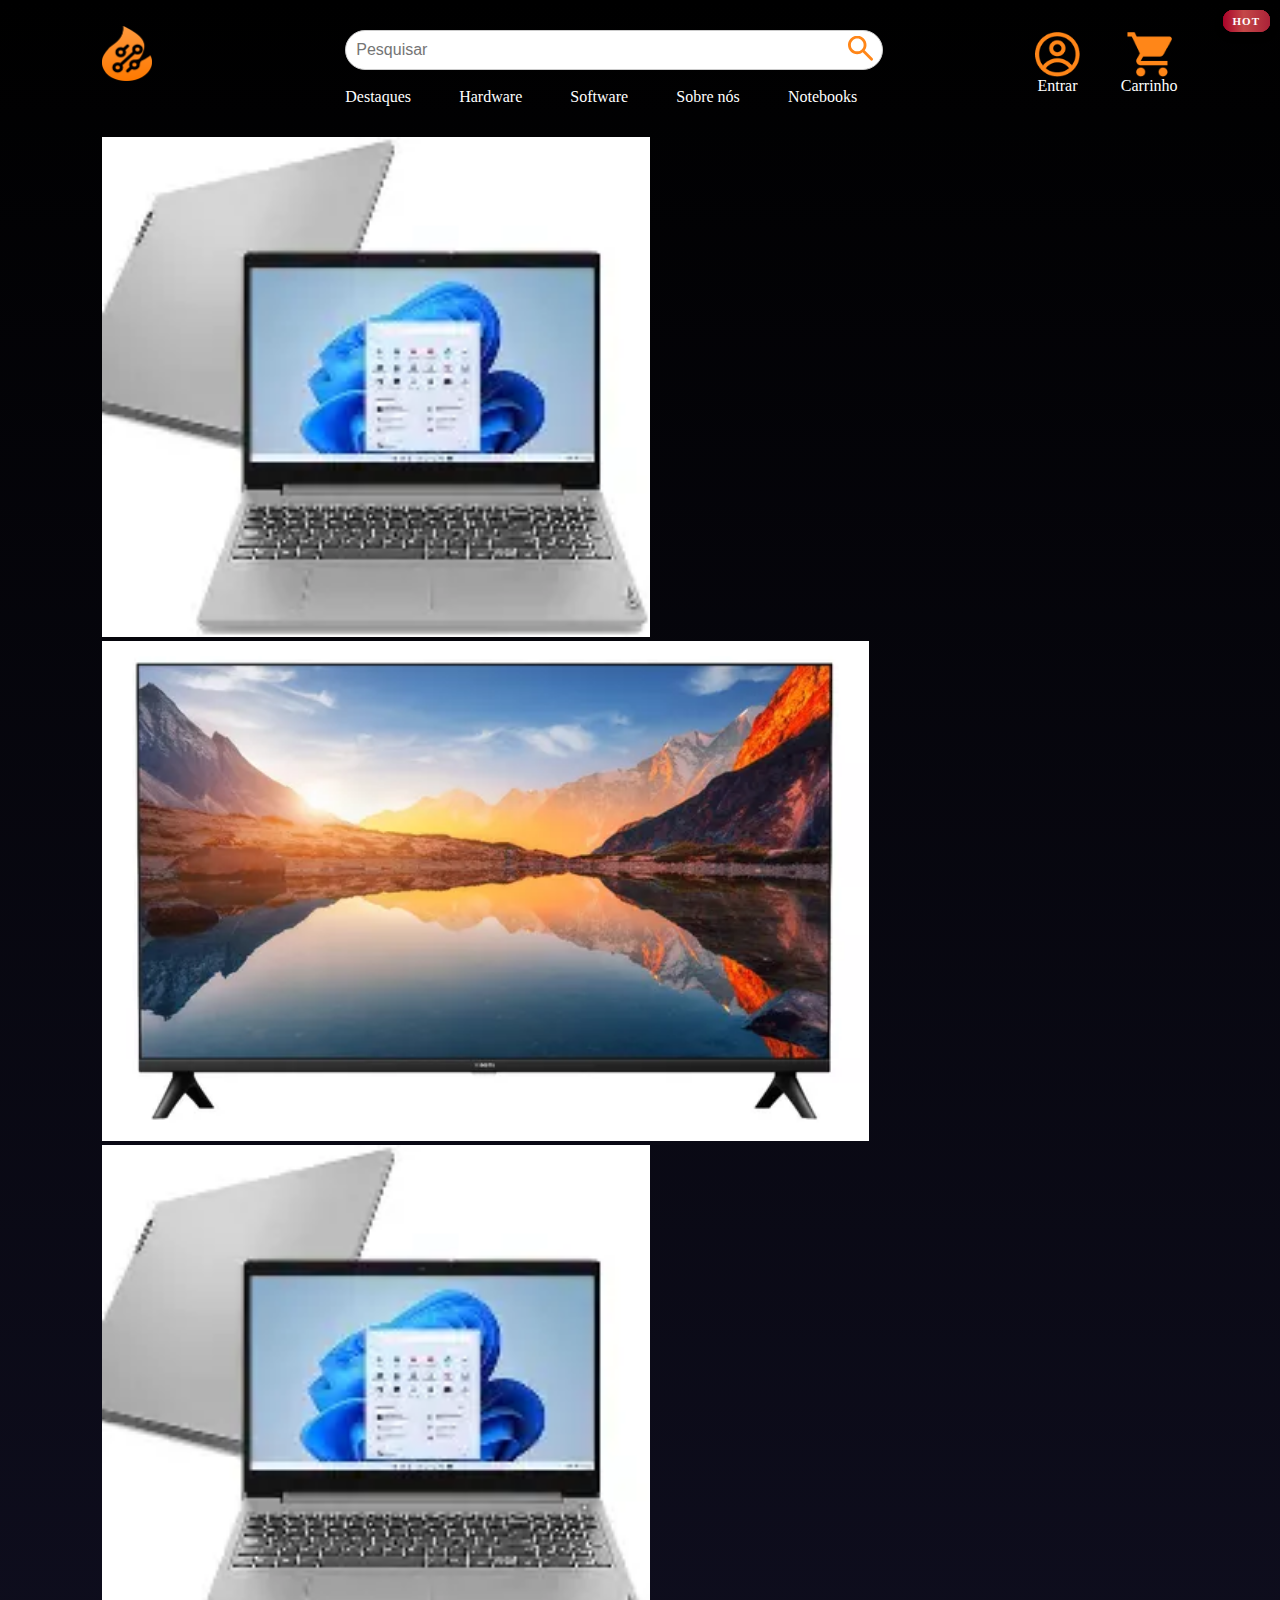
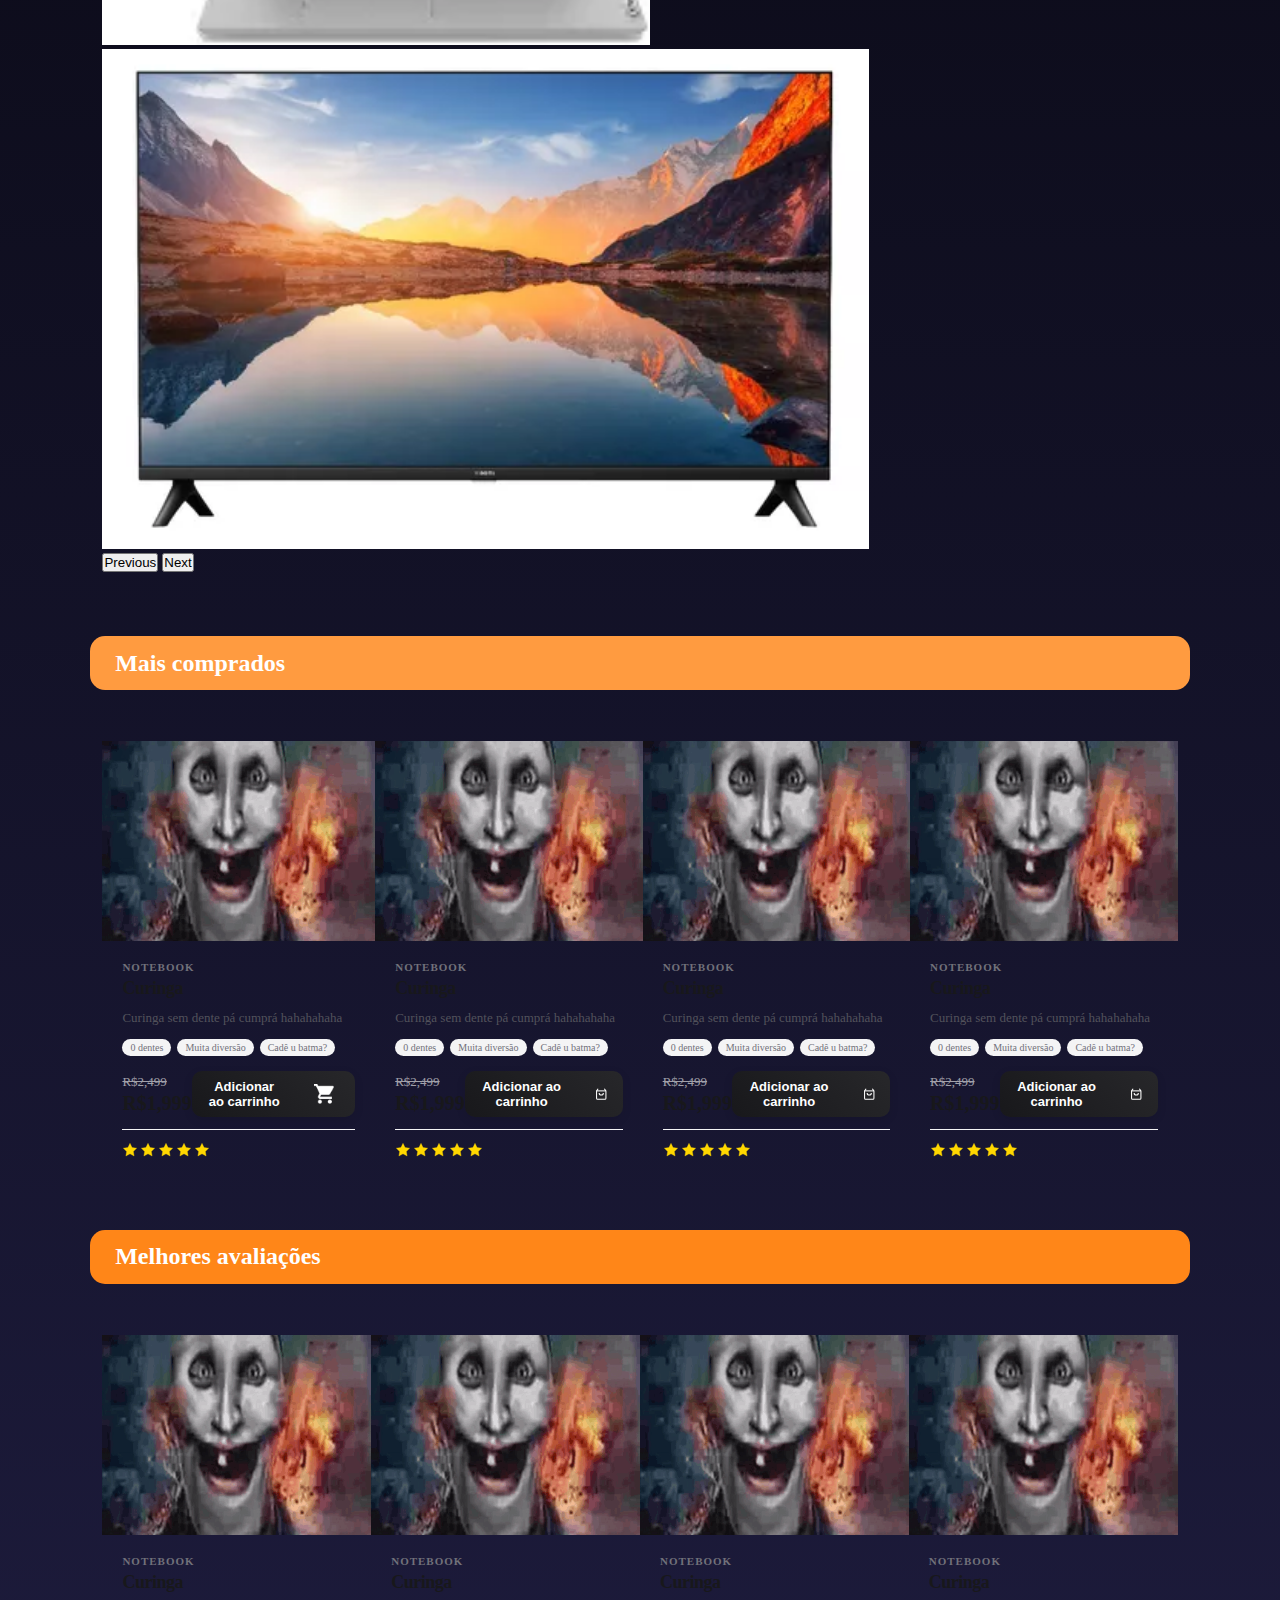
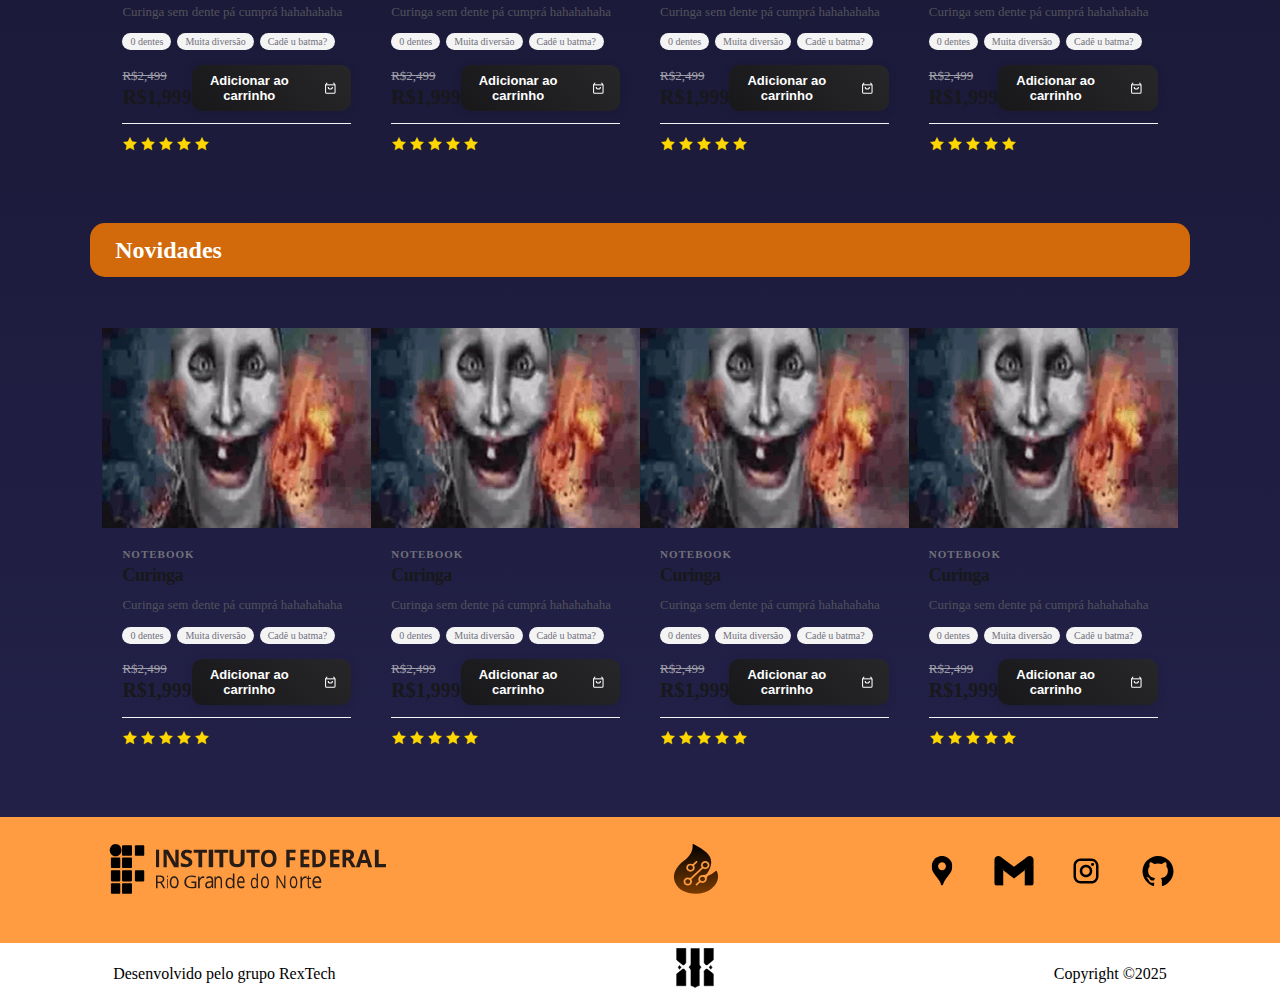
<file: template/index.html>
<!DOCTYPE html>
<html lang="en">
<head>
    <meta charset="UTF-8">
    <meta name="viewport" content="width=device-width, initial-scale=1.0">
    <title>RexTech</title>
    <link rel="stylesheet" href="style.css">
    <link href="https://cdn.jsdelivr.net/npm/bootstrap@5.3.7/dist/css/bootstrap.min.css" rel="stylesheet" integrity="sha384-LN+7fdVzj6u52u30Kp6M/trliBMCMKTyK833zpbD+pXdCLuTusPj697FH4R/5mcr" crossorigin="anonymous">
</head>
<body>
    <header>
        <div class="logo">
          <a href="index.html" id="logo_r"><img src="imagens/Subtract.png" alt="Logo" width="50px" height="55px"></a>
        </div>
        <div class="menu_meio">
          <form class="pesquisa">
            <input id="pesq" type="text" placeholder="Pesquisar">
            <button type="submit"><img src="imagens/Lupa.svg" alt="Pesquisar"></button>
          </form>
          <nav>
            <ul>
                <li><a href="destaques.html">Destaques</a></li>
                <li><a href="hardware.html">Hardware</a></li>
                <li><a href="software.html">Software</a></li>
                <li><a href="sobre.html">Sobre nós</a></li>
                <li><a href="notebook.html">Notebooks</a></li>
            </ul>
          </nav>
        </div>
        <div class="icons">
          <a href="login.html" class="icon"><img src="imagens/Group.png" alt="1" width="45px" height="45px">Entrar</a>
          <a href="carrinho.html" class="icon"><img src="imagens/Vector.png" alt="1" width="45px" height="45px">Carrinho</a>
        </div>
        
      </header>
      <main>
        <div id="carouselExampleAutoplaying" class="carousel slide" data-bs-ride="carousel">
          <div class="carousel-inner">
            <div class="carousel-item active">
              <img src="imagens/notebook.webp" class="d-block w-100" alt="Notebook" height="500vh">
            </div>
            <div class="carousel-item">
              <img src="imagens/tv.webp" class="d-block w-100" alt="..." height="500vh">
            </div>
            <div class="carousel-item">
              <img src="imagens/notebook.webp" class="d-block w-100" alt="..." height="500vh">
            </div>
            <div class="carousel-item">
              <img src="imagens/tv.webp" class="d-block w-100" alt="..." height="500vh">
            </div>
          </div>
          <button class="carousel-control-prev" type="button" data-bs-target="#carouselExampleAutoplaying" data-bs-slide="prev">
            <span class="carousel-control-prev-icon" aria-hidden="true"></span>
            <span class="visually-hidden">Previous</span>
          </button>
          <button class="carousel-control-next" type="button" data-bs-target="#carouselExampleAutoplaying" data-bs-slide="next">
            <span class="carousel-control-next-icon" aria-hidden="true"></span>
            <span class="visually-hidden">Next</span>
          </button>
        </div>

        <div class="categoria">
          <div class="comprado"><h2 id="mC">Mais comprados</h2></div>
          <div class="card_container">
            <div class="card">
              <div class="badge">HOT</div>
              <div class="tilt">
               <div class="img"><img src="imagens/coringa.png" alt="Premium Laptop"></div>
              </div>
              <div class="info">
               <div class="cat">Notebook</div>
               <h2 class="title">Curinga</h2>
               <p class="desc">Curinga sem dente pá cumprá hahahahaha</p>
               <div class="feats">
                <span class="feat">0 dentes</span>
                <span class="feat">Muita diversão</span>
                <span class="feat">Cadê u batma?</span>
               </div>
               <div class="bottom">
                <div class="price">
                 <span class="old">R$2,499</span>
                 <span class="new">R$1,999</span>
                </div>
                <button class="btn">
                 <span>Adicionar ao carrinho</span>
                 <img class="icon" src="imagens/carrinho.png" width="20" height="20" viewBox="0 0 24 24" fill="none" stroke="currentColor" stroke-width="2">
                  <path d="M6 2L3 6v14a2 2 0 002 2h14a2 2 0 002-2V6l-3-4"/>
                  <line x1="3" y1="6" x2="21" y2="6"/>
                  <path d="M16 10a4 4 0 01-8 0"/>
                </button>
               </div>
               <div class="meta">
                <div class="rating">
                 <svg width="16" height="16" viewBox="0 0 24 24" fill="#FFD700" stroke="#FFD700" stroke-width="0.5"><polygon points="12 2 15.09 8.26 22 9.27 17 14.14 18.18 21.02 12 17.77 5.82 21.02 7 14.14 2 9.27 8.91 8.26 12 2"/></svg>
                 <svg width="16" height="16" viewBox="0 0 24 24" fill="#FFD700" stroke="#FFD700" stroke-width="0.5"><polygon points="12 2 15.09 8.26 22 9.27 17 14.14 18.18 21.02 12 17.77 5.82 21.02 7 14.14 2 9.27 8.91 8.26 12 2"/></svg>
                 <svg width="16" height="16" viewBox="0 0 24 24" fill="#FFD700" stroke="#FFD700" stroke-width="0.5"><polygon points="12 2 15.09 8.26 22 9.27 17 14.14 18.18 21.02 12 17.77 5.82 21.02 7 14.14 2 9.27 8.91 8.26 12 2"/></svg>
                 <svg width="16" height="16" viewBox="0 0 24 24" fill="#FFD700" stroke="#FFD700" stroke-width="0.5"><polygon points="12 2 15.09 8.26 22 9.27 17 14.14 18.18 21.02 12 17.77 5.82 21.02 7 14.14 2 9.27 8.91 8.26 12 2"/></svg>
                 <svg width="16" height="16" viewBox="0 0 24 24" fill="#FFD700" stroke="#FFD700" stroke-width="0.5"><polygon points="12 2 15.09 8.26 22 9.27 17 14.14 18.18 21.02 12 17.77 5.82 21.02 7 14.14 2 9.27 8.91 8.26 12 2"/></svg>
                </div>
               </div>
              </div>
             </div><div class="card">
              <div class="badge">HOT</div>
              <div class="tilt">
               <div class="img"><img src="imagens/coringa.png" alt="Premium Laptop"></div>
              </div>
              <div class="info">
               <div class="cat">Notebook</div>
               <h2 class="title">Curinga</h2>
               <p class="desc">Curinga sem dente pá cumprá hahahahaha</p>
               <div class="feats">
                <span class="feat">0 dentes</span>
                <span class="feat">Muita diversão</span>
                <span class="feat">Cadê u batma?</span>
               </div>
               <div class="bottom">
                <div class="price">
                 <span class="old">R$2,499</span>
                 <span class="new">R$1,999</span>
                </div>
                <button class="btn">
                 <span>Adicionar ao carrinho</span>
                 <svg class="icon" width="20" height="20" viewBox="0 0 24 24" fill="none" stroke="currentColor" stroke-width="2">
                  <path d="M6 2L3 6v14a2 2 0 002 2h14a2 2 0 002-2V6l-3-4"/>
                  <line x1="3" y1="6" x2="21" y2="6"/>
                  <path d="M16 10a4 4 0 01-8 0"/>
                 </svg>
                </button>
               </div>
               <div class="meta">
                <div class="rating">
                 <svg width="16" height="16" viewBox="0 0 24 24" fill="#FFD700" stroke="#FFD700" stroke-width="0.5"><polygon points="12 2 15.09 8.26 22 9.27 17 14.14 18.18 21.02 12 17.77 5.82 21.02 7 14.14 2 9.27 8.91 8.26 12 2"/></svg>
                 <svg width="16" height="16" viewBox="0 0 24 24" fill="#FFD700" stroke="#FFD700" stroke-width="0.5"><polygon points="12 2 15.09 8.26 22 9.27 17 14.14 18.18 21.02 12 17.77 5.82 21.02 7 14.14 2 9.27 8.91 8.26 12 2"/></svg>
                 <svg width="16" height="16" viewBox="0 0 24 24" fill="#FFD700" stroke="#FFD700" stroke-width="0.5"><polygon points="12 2 15.09 8.26 22 9.27 17 14.14 18.18 21.02 12 17.77 5.82 21.02 7 14.14 2 9.27 8.91 8.26 12 2"/></svg>
                 <svg width="16" height="16" viewBox="0 0 24 24" fill="#FFD700" stroke="#FFD700" stroke-width="0.5"><polygon points="12 2 15.09 8.26 22 9.27 17 14.14 18.18 21.02 12 17.77 5.82 21.02 7 14.14 2 9.27 8.91 8.26 12 2"/></svg>
                 <svg width="16" height="16" viewBox="0 0 24 24" fill="#FFD700" stroke="#FFD700" stroke-width="0.5"><polygon points="12 2 15.09 8.26 22 9.27 17 14.14 18.18 21.02 12 17.77 5.82 21.02 7 14.14 2 9.27 8.91 8.26 12 2"/></svg>
                </div>
               </div>
              </div>
             </div><div class="card">
              <div class="badge">HOT</div>
              <div class="tilt">
               <div class="img"><img src="imagens/coringa.png" alt="Premium Laptop"></div>
              </div>
              <div class="info">
               <div class="cat">Notebook</div>
               <h2 class="title">Curinga</h2>
               <p class="desc">Curinga sem dente pá cumprá hahahahaha</p>
               <div class="feats">
                <span class="feat">0 dentes</span>
                <span class="feat">Muita diversão</span>
                <span class="feat">Cadê u batma?</span>
               </div>
               <div class="bottom">
                <div class="price">
                 <span class="old">R$2,499</span>
                 <span class="new">R$1,999</span>
                </div>
                <button class="btn">
                 <span>Adicionar ao carrinho</span>
                 <svg class="icon" width="20" height="20" viewBox="0 0 24 24" fill="none" stroke="currentColor" stroke-width="2">
                  <path d="M6 2L3 6v14a2 2 0 002 2h14a2 2 0 002-2V6l-3-4"/>
                  <line x1="3" y1="6" x2="21" y2="6"/>
                  <path d="M16 10a4 4 0 01-8 0"/>
                 </svg>
                </button>
               </div>
               <div class="meta">
                <div class="rating">
                 <svg width="16" height="16" viewBox="0 0 24 24" fill="#FFD700" stroke="#FFD700" stroke-width="0.5"><polygon points="12 2 15.09 8.26 22 9.27 17 14.14 18.18 21.02 12 17.77 5.82 21.02 7 14.14 2 9.27 8.91 8.26 12 2"/></svg>
                 <svg width="16" height="16" viewBox="0 0 24 24" fill="#FFD700" stroke="#FFD700" stroke-width="0.5"><polygon points="12 2 15.09 8.26 22 9.27 17 14.14 18.18 21.02 12 17.77 5.82 21.02 7 14.14 2 9.27 8.91 8.26 12 2"/></svg>
                 <svg width="16" height="16" viewBox="0 0 24 24" fill="#FFD700" stroke="#FFD700" stroke-width="0.5"><polygon points="12 2 15.09 8.26 22 9.27 17 14.14 18.18 21.02 12 17.77 5.82 21.02 7 14.14 2 9.27 8.91 8.26 12 2"/></svg>
                 <svg width="16" height="16" viewBox="0 0 24 24" fill="#FFD700" stroke="#FFD700" stroke-width="0.5"><polygon points="12 2 15.09 8.26 22 9.27 17 14.14 18.18 21.02 12 17.77 5.82 21.02 7 14.14 2 9.27 8.91 8.26 12 2"/></svg>
                 <svg width="16" height="16" viewBox="0 0 24 24" fill="#FFD700" stroke="#FFD700" stroke-width="0.5"><polygon points="12 2 15.09 8.26 22 9.27 17 14.14 18.18 21.02 12 17.77 5.82 21.02 7 14.14 2 9.27 8.91 8.26 12 2"/></svg>
                </div>
               </div>
              </div>
             </div><div class="card">
              <div class="badge">HOT</div>
              <div class="tilt">
               <div class="img"><img src="imagens/coringa.png" alt="Premium Laptop"></div>
              </div>
              <div class="info">
               <div class="cat">Notebook</div>
               <h2 class="title">Curinga</h2>
               <p class="desc">Curinga sem dente pá cumprá hahahahaha</p>
               <div class="feats">
                <span class="feat">0 dentes</span>
                <span class="feat">Muita diversão</span>
                <span class="feat">Cadê u batma?</span>
               </div>
               <div class="bottom">
                <div class="price">
                 <span class="old">R$2,499</span>
                 <span class="new">R$1,999</span>
                </div>
                <button class="btn">
                 <span>Adicionar ao carrinho</span>
                 <svg class="icon" width="20" height="20" viewBox="0 0 24 24" fill="none" stroke="currentColor" stroke-width="2">
                  <path d="M6 2L3 6v14a2 2 0 002 2h14a2 2 0 002-2V6l-3-4"/>
                  <line x1="3" y1="6" x2="21" y2="6"/>
                  <path d="M16 10a4 4 0 01-8 0"/>
                 </svg>
                </button>
               </div>
               <div class="meta">
                <div class="rating">
                 <svg width="16" height="16" viewBox="0 0 24 24" fill="#FFD700" stroke="#FFD700" stroke-width="0.5"><polygon points="12 2 15.09 8.26 22 9.27 17 14.14 18.18 21.02 12 17.77 5.82 21.02 7 14.14 2 9.27 8.91 8.26 12 2"/></svg>
                 <svg width="16" height="16" viewBox="0 0 24 24" fill="#FFD700" stroke="#FFD700" stroke-width="0.5"><polygon points="12 2 15.09 8.26 22 9.27 17 14.14 18.18 21.02 12 17.77 5.82 21.02 7 14.14 2 9.27 8.91 8.26 12 2"/></svg>
                 <svg width="16" height="16" viewBox="0 0 24 24" fill="#FFD700" stroke="#FFD700" stroke-width="0.5"><polygon points="12 2 15.09 8.26 22 9.27 17 14.14 18.18 21.02 12 17.77 5.82 21.02 7 14.14 2 9.27 8.91 8.26 12 2"/></svg>
                 <svg width="16" height="16" viewBox="0 0 24 24" fill="#FFD700" stroke="#FFD700" stroke-width="0.5"><polygon points="12 2 15.09 8.26 22 9.27 17 14.14 18.18 21.02 12 17.77 5.82 21.02 7 14.14 2 9.27 8.91 8.26 12 2"/></svg>
                 <svg width="16" height="16" viewBox="0 0 24 24" fill="#FFD700" stroke="#FFD700" stroke-width="0.5"><polygon points="12 2 15.09 8.26 22 9.27 17 14.14 18.18 21.02 12 17.77 5.82 21.02 7 14.14 2 9.27 8.91 8.26 12 2"/></svg>
                </div>
               </div>
              </div>
             </div>
          </div>
        </div>

        <div class="categoria">
          <div class="avaliacao"><h2 id="mA">Melhores avaliações</h2></div>
          <div class="card_container">
            <div class="card">
              <div class="badge">HOT</div>
              <div class="tilt">
               <div class="img"><img src="imagens/coringa.png" alt="Premium Laptop"></div>
              </div>
              <div class="info">
               <div class="cat">Notebook</div>
               <h2 class="title">Curinga</h2>
               <p class="desc">Curinga sem dente pá cumprá hahahahaha</p>
               <div class="feats">
                <span class="feat">0 dentes</span>
                <span class="feat">Muita diversão</span>
                <span class="feat">Cadê u batma?</span>
               </div>
               <div class="bottom">
                <div class="price">
                 <span class="old">R$2,499</span>
                 <span class="new">R$1,999</span>
                </div>
                <button class="btn">
                 <span>Adicionar ao carrinho</span>
                 <svg class="icon" width="20" height="20" viewBox="0 0 24 24" fill="none" stroke="currentColor" stroke-width="2">
                  <path d="M6 2L3 6v14a2 2 0 002 2h14a2 2 0 002-2V6l-3-4"/>
                  <line x1="3" y1="6" x2="21" y2="6"/>
                  <path d="M16 10a4 4 0 01-8 0"/>
                 </svg>
                </button>
               </div>
               <div class="meta">
                <div class="rating">
                 <svg width="16" height="16" viewBox="0 0 24 24" fill="#FFD700" stroke="#FFD700" stroke-width="0.5"><polygon points="12 2 15.09 8.26 22 9.27 17 14.14 18.18 21.02 12 17.77 5.82 21.02 7 14.14 2 9.27 8.91 8.26 12 2"/></svg>
                 <svg width="16" height="16" viewBox="0 0 24 24" fill="#FFD700" stroke="#FFD700" stroke-width="0.5"><polygon points="12 2 15.09 8.26 22 9.27 17 14.14 18.18 21.02 12 17.77 5.82 21.02 7 14.14 2 9.27 8.91 8.26 12 2"/></svg>
                 <svg width="16" height="16" viewBox="0 0 24 24" fill="#FFD700" stroke="#FFD700" stroke-width="0.5"><polygon points="12 2 15.09 8.26 22 9.27 17 14.14 18.18 21.02 12 17.77 5.82 21.02 7 14.14 2 9.27 8.91 8.26 12 2"/></svg>
                 <svg width="16" height="16" viewBox="0 0 24 24" fill="#FFD700" stroke="#FFD700" stroke-width="0.5"><polygon points="12 2 15.09 8.26 22 9.27 17 14.14 18.18 21.02 12 17.77 5.82 21.02 7 14.14 2 9.27 8.91 8.26 12 2"/></svg>
                 <svg width="16" height="16" viewBox="0 0 24 24" fill="#FFD700" stroke="#FFD700" stroke-width="0.5"><polygon points="12 2 15.09 8.26 22 9.27 17 14.14 18.18 21.02 12 17.77 5.82 21.02 7 14.14 2 9.27 8.91 8.26 12 2"/></svg>
                </div>
               </div>
              </div>
             </div><div class="card">
              <div class="badge">HOT</div>
              <div class="tilt">
               <div class="img"><img src="imagens/coringa.png" alt="Premium Laptop"></div>
              </div>
              <div class="info">
               <div class="cat">Notebook</div>
               <h2 class="title">Curinga</h2>
               <p class="desc">Curinga sem dente pá cumprá hahahahaha</p>
               <div class="feats">
                <span class="feat">0 dentes</span>
                <span class="feat">Muita diversão</span>
                <span class="feat">Cadê u batma?</span>
               </div>
               <div class="bottom">
                <div class="price">
                 <span class="old">R$2,499</span>
                 <span class="new">R$1,999</span>
                </div>
                <button class="btn">
                 <span>Adicionar ao carrinho</span>
                 <svg class="icon" width="20" height="20" viewBox="0 0 24 24" fill="none" stroke="currentColor" stroke-width="2">
                  <path d="M6 2L3 6v14a2 2 0 002 2h14a2 2 0 002-2V6l-3-4"/>
                  <line x1="3" y1="6" x2="21" y2="6"/>
                  <path d="M16 10a4 4 0 01-8 0"/>
                 </svg>
                </button>
               </div>
               <div class="meta">
                <div class="rating">
                 <svg width="16" height="16" viewBox="0 0 24 24" fill="#FFD700" stroke="#FFD700" stroke-width="0.5"><polygon points="12 2 15.09 8.26 22 9.27 17 14.14 18.18 21.02 12 17.77 5.82 21.02 7 14.14 2 9.27 8.91 8.26 12 2"/></svg>
                 <svg width="16" height="16" viewBox="0 0 24 24" fill="#FFD700" stroke="#FFD700" stroke-width="0.5"><polygon points="12 2 15.09 8.26 22 9.27 17 14.14 18.18 21.02 12 17.77 5.82 21.02 7 14.14 2 9.27 8.91 8.26 12 2"/></svg>
                 <svg width="16" height="16" viewBox="0 0 24 24" fill="#FFD700" stroke="#FFD700" stroke-width="0.5"><polygon points="12 2 15.09 8.26 22 9.27 17 14.14 18.18 21.02 12 17.77 5.82 21.02 7 14.14 2 9.27 8.91 8.26 12 2"/></svg>
                 <svg width="16" height="16" viewBox="0 0 24 24" fill="#FFD700" stroke="#FFD700" stroke-width="0.5"><polygon points="12 2 15.09 8.26 22 9.27 17 14.14 18.18 21.02 12 17.77 5.82 21.02 7 14.14 2 9.27 8.91 8.26 12 2"/></svg>
                 <svg width="16" height="16" viewBox="0 0 24 24" fill="#FFD700" stroke="#FFD700" stroke-width="0.5"><polygon points="12 2 15.09 8.26 22 9.27 17 14.14 18.18 21.02 12 17.77 5.82 21.02 7 14.14 2 9.27 8.91 8.26 12 2"/></svg>
                </div>
               </div>
              </div>
             </div><div class="card">
              <div class="badge">HOT</div>
              <div class="tilt">
               <div class="img"><img src="imagens/coringa.png" alt="Premium Laptop"></div>
              </div>
              <div class="info">
               <div class="cat">Notebook</div>
               <h2 class="title">Curinga</h2>
               <p class="desc">Curinga sem dente pá cumprá hahahahaha</p>
               <div class="feats">
                <span class="feat">0 dentes</span>
                <span class="feat">Muita diversão</span>
                <span class="feat">Cadê u batma?</span>
               </div>
               <div class="bottom">
                <div class="price">
                 <span class="old">R$2,499</span>
                 <span class="new">R$1,999</span>
                </div>
                <button class="btn">
                 <span>Adicionar ao carrinho</span>
                 <svg class="icon" width="20" height="20" viewBox="0 0 24 24" fill="none" stroke="currentColor" stroke-width="2">
                  <path d="M6 2L3 6v14a2 2 0 002 2h14a2 2 0 002-2V6l-3-4"/>
                  <line x1="3" y1="6" x2="21" y2="6"/>
                  <path d="M16 10a4 4 0 01-8 0"/>
                 </svg>
                </button>
               </div>
               <div class="meta">
                <div class="rating">
                 <svg width="16" height="16" viewBox="0 0 24 24" fill="#FFD700" stroke="#FFD700" stroke-width="0.5"><polygon points="12 2 15.09 8.26 22 9.27 17 14.14 18.18 21.02 12 17.77 5.82 21.02 7 14.14 2 9.27 8.91 8.26 12 2"/></svg>
                 <svg width="16" height="16" viewBox="0 0 24 24" fill="#FFD700" stroke="#FFD700" stroke-width="0.5"><polygon points="12 2 15.09 8.26 22 9.27 17 14.14 18.18 21.02 12 17.77 5.82 21.02 7 14.14 2 9.27 8.91 8.26 12 2"/></svg>
                 <svg width="16" height="16" viewBox="0 0 24 24" fill="#FFD700" stroke="#FFD700" stroke-width="0.5"><polygon points="12 2 15.09 8.26 22 9.27 17 14.14 18.18 21.02 12 17.77 5.82 21.02 7 14.14 2 9.27 8.91 8.26 12 2"/></svg>
                 <svg width="16" height="16" viewBox="0 0 24 24" fill="#FFD700" stroke="#FFD700" stroke-width="0.5"><polygon points="12 2 15.09 8.26 22 9.27 17 14.14 18.18 21.02 12 17.77 5.82 21.02 7 14.14 2 9.27 8.91 8.26 12 2"/></svg>
                 <svg width="16" height="16" viewBox="0 0 24 24" fill="#FFD700" stroke="#FFD700" stroke-width="0.5"><polygon points="12 2 15.09 8.26 22 9.27 17 14.14 18.18 21.02 12 17.77 5.82 21.02 7 14.14 2 9.27 8.91 8.26 12 2"/></svg>
                </div>
               </div>
              </div>
             </div><div class="card">
              <div class="badge">HOT</div>
              <div class="tilt">
               <div class="img"><img src="imagens/coringa.png" alt="Premium Laptop"></div>
              </div>
              <div class="info">
               <div class="cat">Notebook</div>
               <h2 class="title">Curinga</h2>
               <p class="desc">Curinga sem dente pá cumprá hahahahaha</p>
               <div class="feats">
                <span class="feat">0 dentes</span>
                <span class="feat">Muita diversão</span>
                <span class="feat">Cadê u batma?</span>
               </div>
               <div class="bottom">
                <div class="price">
                 <span class="old">R$2,499</span>
                 <span class="new">R$1,999</span>
                </div>
                <button class="btn" color="white">
                 <span>Adicionar ao carrinho</span>
                 <svg class="icon" width="20" height="20" viewBox="0 0 24 24" fill="none" stroke="currentColor" stroke-width="2">
                  <path d="M6 2L3 6v14a2 2 0 002 2h14a2 2 0 002-2V6l-3-4"/>
                  <line x1="3" y1="6" x2="21" y2="6"/>
                  <path d="M16 10a4 4 0 01-8 0"/>
                 </svg>
                </button>
               </div>
               <div class="meta">
                <div class="rating">
                 <svg width="16" height="16" viewBox="0 0 24 24" fill="#FFD700" stroke="#FFD700" stroke-width="0.5"><polygon points="12 2 15.09 8.26 22 9.27 17 14.14 18.18 21.02 12 17.77 5.82 21.02 7 14.14 2 9.27 8.91 8.26 12 2"/></svg>
                 <svg width="16" height="16" viewBox="0 0 24 24" fill="#FFD700" stroke="#FFD700" stroke-width="0.5"><polygon points="12 2 15.09 8.26 22 9.27 17 14.14 18.18 21.02 12 17.77 5.82 21.02 7 14.14 2 9.27 8.91 8.26 12 2"/></svg>
                 <svg width="16" height="16" viewBox="0 0 24 24" fill="#FFD700" stroke="#FFD700" stroke-width="0.5"><polygon points="12 2 15.09 8.26 22 9.27 17 14.14 18.18 21.02 12 17.77 5.82 21.02 7 14.14 2 9.27 8.91 8.26 12 2"/></svg>
                 <svg width="16" height="16" viewBox="0 0 24 24" fill="#FFD700" stroke="#FFD700" stroke-width="0.5"><polygon points="12 2 15.09 8.26 22 9.27 17 14.14 18.18 21.02 12 17.77 5.82 21.02 7 14.14 2 9.27 8.91 8.26 12 2"/></svg>
                 <svg width="16" height="16" viewBox="0 0 24 24" fill="#FFD700" stroke="#FFD700" stroke-width="0.5"><polygon points="12 2 15.09 8.26 22 9.27 17 14.14 18.18 21.02 12 17.77 5.82 21.02 7 14.14 2 9.27 8.91 8.26 12 2"/></svg>
                </div>
               </div>
              </div>
             </div>
          </div>
        </div>

        <div class="categoria">
          <div class="novidade"><h2 id="novi">Novidades</h2></div>
          <div class="card_container">
            <div class="card">
              <div class="badge">HOT</div>
              <div class="tilt">
               <div class="img"><img src="imagens/coringa.png" alt="Premium Laptop"></div>
              </div>
              <div class="info">
               <div class="cat">Notebook</div>
               <h2 class="title">Curinga</h2>
               <p class="desc">Curinga sem dente pá cumprá hahahahaha</p>
               <div class="feats">
                <span class="feat">0 dentes</span>
                <span class="feat">Muita diversão</span>
                <span class="feat">Cadê u batma?</span>
               </div>
               <div class="bottom">
                <div class="price">
                 <span class="old">R$2,499</span>
                 <span class="new">R$1,999</span>
                </div>
                <button class="btn">
                 <span>Adicionar ao carrinho</span>
                 <svg class="icon" width="20" height="20" viewBox="0 0 24 24" fill="none" stroke="currentColor" stroke-width="2">
                  <path d="M6 2L3 6v14a2 2 0 002 2h14a2 2 0 002-2V6l-3-4"/>
                  <line x1="3" y1="6" x2="21" y2="6"/>
                  <path d="M16 10a4 4 0 01-8 0"/>
                 </svg>
                </button>
               </div>
               <div class="meta">
                <div class="rating">
                 <svg width="16" height="16" viewBox="0 0 24 24" fill="#FFD700" stroke="#FFD700" stroke-width="0.5"><polygon points="12 2 15.09 8.26 22 9.27 17 14.14 18.18 21.02 12 17.77 5.82 21.02 7 14.14 2 9.27 8.91 8.26 12 2"/></svg>
                 <svg width="16" height="16" viewBox="0 0 24 24" fill="#FFD700" stroke="#FFD700" stroke-width="0.5"><polygon points="12 2 15.09 8.26 22 9.27 17 14.14 18.18 21.02 12 17.77 5.82 21.02 7 14.14 2 9.27 8.91 8.26 12 2"/></svg>
                 <svg width="16" height="16" viewBox="0 0 24 24" fill="#FFD700" stroke="#FFD700" stroke-width="0.5"><polygon points="12 2 15.09 8.26 22 9.27 17 14.14 18.18 21.02 12 17.77 5.82 21.02 7 14.14 2 9.27 8.91 8.26 12 2"/></svg>
                 <svg width="16" height="16" viewBox="0 0 24 24" fill="#FFD700" stroke="#FFD700" stroke-width="0.5"><polygon points="12 2 15.09 8.26 22 9.27 17 14.14 18.18 21.02 12 17.77 5.82 21.02 7 14.14 2 9.27 8.91 8.26 12 2"/></svg>
                 <svg width="16" height="16" viewBox="0 0 24 24" fill="#FFD700" stroke="#FFD700" stroke-width="0.5"><polygon points="12 2 15.09 8.26 22 9.27 17 14.14 18.18 21.02 12 17.77 5.82 21.02 7 14.14 2 9.27 8.91 8.26 12 2"/></svg>
                </div>
               </div>
              </div>
             </div>
            <div class="card">
              <div class="badge">HOT</div>
              <div class="tilt">
               <div class="img"><img src="imagens/coringa.png" alt="Premium Laptop"></div>
              </div>
              <div class="info">
               <div class="cat">Notebook</div>
               <h2 class="title">Curinga</h2>
               <p class="desc">Curinga sem dente pá cumprá hahahahaha</p>
               <div class="feats">
                <span class="feat">0 dentes</span>
                <span class="feat">Muita diversão</span>
                <span class="feat">Cadê u batma?</span>
               </div>
               <div class="bottom">
                <div class="price">
                 <span class="old">R$2,499</span>
                 <span class="new">R$1,999</span>
                </div>
                <button class="btn">
                 <span>Adicionar ao carrinho</span>
                 <svg class="icon" width="20" height="20" viewBox="0 0 24 24" fill="none" stroke="currentColor" stroke-width="2">
                  <path d="M6 2L3 6v14a2 2 0 002 2h14a2 2 0 002-2V6l-3-4"/>
                  <line x1="3" y1="6" x2="21" y2="6"/>
                  <path d="M16 10a4 4 0 01-8 0"/>
                 </svg>
                </button>
               </div>
               <div class="meta">
                <div class="rating">
                 <svg width="16" height="16" viewBox="0 0 24 24" fill="#FFD700" stroke="#FFD700" stroke-width="0.5"><polygon points="12 2 15.09 8.26 22 9.27 17 14.14 18.18 21.02 12 17.77 5.82 21.02 7 14.14 2 9.27 8.91 8.26 12 2"/></svg>
                 <svg width="16" height="16" viewBox="0 0 24 24" fill="#FFD700" stroke="#FFD700" stroke-width="0.5"><polygon points="12 2 15.09 8.26 22 9.27 17 14.14 18.18 21.02 12 17.77 5.82 21.02 7 14.14 2 9.27 8.91 8.26 12 2"/></svg>
                 <svg width="16" height="16" viewBox="0 0 24 24" fill="#FFD700" stroke="#FFD700" stroke-width="0.5"><polygon points="12 2 15.09 8.26 22 9.27 17 14.14 18.18 21.02 12 17.77 5.82 21.02 7 14.14 2 9.27 8.91 8.26 12 2"/></svg>
                 <svg width="16" height="16" viewBox="0 0 24 24" fill="#FFD700" stroke="#FFD700" stroke-width="0.5"><polygon points="12 2 15.09 8.26 22 9.27 17 14.14 18.18 21.02 12 17.77 5.82 21.02 7 14.14 2 9.27 8.91 8.26 12 2"/></svg>
                 <svg width="16" height="16" viewBox="0 0 24 24" fill="#FFD700" stroke="#FFD700" stroke-width="0.5"><polygon points="12 2 15.09 8.26 22 9.27 17 14.14 18.18 21.02 12 17.77 5.82 21.02 7 14.14 2 9.27 8.91 8.26 12 2"/></svg>
                </div>
               </div>
              </div>
             </div>
             <div class="card">
              <div class="badge">HOT</div>
              <div class="tilt">
               <div class="img"><img src="imagens/coringa.png" alt="Premium Laptop"></div>
              </div>
              <div class="info">
               <div class="cat">Notebook</div>
               <h2 class="title">Curinga</h2>
               <p class="desc">Curinga sem dente pá cumprá hahahahaha</p>
               <div class="feats">
                <span class="feat">0 dentes</span>
                <span class="feat">Muita diversão</span>
                <span class="feat">Cadê u batma?</span>
               </div>
               <div class="bottom">
                <div class="price">
                 <span class="old">R$2,499</span>
                 <span class="new">R$1,999</span>
                </div>
                <button class="btn">
                 <span>Adicionar ao carrinho</span>
                 <svg class="icon" width="20" height="20" viewBox="0 0 24 24" fill="none" stroke="currentColor" stroke-width="2">
                  <path d="M6 2L3 6v14a2 2 0 002 2h14a2 2 0 002-2V6l-3-4"/>
                  <line x1="3" y1="6" x2="21" y2="6"/>
                  <path d="M16 10a4 4 0 01-8 0"/>
                 </svg>
                </button>
               </div>
               <div class="meta">
                <div class="rating">
                 <svg width="16" height="16" viewBox="0 0 24 24" fill="#FFD700" stroke="#FFD700" stroke-width="0.5"><polygon points="12 2 15.09 8.26 22 9.27 17 14.14 18.18 21.02 12 17.77 5.82 21.02 7 14.14 2 9.27 8.91 8.26 12 2"/></svg>
                 <svg width="16" height="16" viewBox="0 0 24 24" fill="#FFD700" stroke="#FFD700" stroke-width="0.5"><polygon points="12 2 15.09 8.26 22 9.27 17 14.14 18.18 21.02 12 17.77 5.82 21.02 7 14.14 2 9.27 8.91 8.26 12 2"/></svg>
                 <svg width="16" height="16" viewBox="0 0 24 24" fill="#FFD700" stroke="#FFD700" stroke-width="0.5"><polygon points="12 2 15.09 8.26 22 9.27 17 14.14 18.18 21.02 12 17.77 5.82 21.02 7 14.14 2 9.27 8.91 8.26 12 2"/></svg>
                 <svg width="16" height="16" viewBox="0 0 24 24" fill="#FFD700" stroke="#FFD700" stroke-width="0.5"><polygon points="12 2 15.09 8.26 22 9.27 17 14.14 18.18 21.02 12 17.77 5.82 21.02 7 14.14 2 9.27 8.91 8.26 12 2"/></svg>
                 <svg width="16" height="16" viewBox="0 0 24 24" fill="#FFD700" stroke="#FFD700" stroke-width="0.5"><polygon points="12 2 15.09 8.26 22 9.27 17 14.14 18.18 21.02 12 17.77 5.82 21.02 7 14.14 2 9.27 8.91 8.26 12 2"/></svg>
                </div>
               </div>
              </div>
             </div>
             <div class="card">
              <div class="badge">HOT</div>
              <div class="tilt">
               <div class="img"><img src="imagens/coringa.png" alt="Premium Laptop"></div>
              </div>
              <div class="info">
               <div class="cat">Notebook</div>
               <h2 class="title">Curinga</h2>
               <p class="desc">Curinga sem dente pá cumprá hahahahaha</p>
               <div class="feats">
                <span class="feat">0 dentes</span>
                <span class="feat">Muita diversão</span>
                <span class="feat">Cadê u batma?</span>
               </div>
               <div class="bottom">
                <div class="price">
                 <span class="old">R$2,499</span>
                 <span class="new">R$1,999</span>
                </div>
                <button class="btn">
                 <span>Adicionar ao carrinho</span>
                 <svg class="icon" width="20" height="20" viewBox="0 0 24 24" fill="none" stroke="currentColor" stroke-width="2">
                  <path d="M6 2L3 6v14a2 2 0 002 2h14a2 2 0 002-2V6l-3-4"/>
                  <line x1="3" y1="6" x2="21" y2="6"/>
                  <path d="M16 10a4 4 0 01-8 0"/>
                 </svg>
                </button>
               </div>
               <div class="meta">
                <div class="rating">
                 <svg width="16" height="16" viewBox="0 0 24 24" fill="#FFD700" stroke="#FFD700" stroke-width="0.5"><polygon points="12 2 15.09 8.26 22 9.27 17 14.14 18.18 21.02 12 17.77 5.82 21.02 7 14.14 2 9.27 8.91 8.26 12 2"/></svg>
                 <svg width="16" height="16" viewBox="0 0 24 24" fill="#FFD700" stroke="#FFD700" stroke-width="0.5"><polygon points="12 2 15.09 8.26 22 9.27 17 14.14 18.18 21.02 12 17.77 5.82 21.02 7 14.14 2 9.27 8.91 8.26 12 2"/></svg>
                 <svg width="16" height="16" viewBox="0 0 24 24" fill="#FFD700" stroke="#FFD700" stroke-width="0.5"><polygon points="12 2 15.09 8.26 22 9.27 17 14.14 18.18 21.02 12 17.77 5.82 21.02 7 14.14 2 9.27 8.91 8.26 12 2"/></svg>
                 <svg width="16" height="16" viewBox="0 0 24 24" fill="#FFD700" stroke="#FFD700" stroke-width="0.5"><polygon points="12 2 15.09 8.26 22 9.27 17 14.14 18.18 21.02 12 17.77 5.82 21.02 7 14.14 2 9.27 8.91 8.26 12 2"/></svg>
                 <svg width="16" height="16" viewBox="0 0 24 24" fill="#FFD700" stroke="#FFD700" stroke-width="0.5"><polygon points="12 2 15.09 8.26 22 9.27 17 14.14 18.18 21.02 12 17.77 5.82 21.02 7 14.14 2 9.27 8.91 8.26 12 2"/></svg>
                </div>
               </div>
              </div>
             </div>
          </div>
        </div>
        
      </main>
      <footer>
        <div class="highfooter">
          <div class="IFRN">
            <a href="https://portal.ifrn.edu.br"><img src="imagens/ifrn.svg" alt="Logo do IFRN" width="50px" height="50px"></a>
            <a href="https://portal.ifrn.edu.br"><img src="imagens/instituto.svg" alt="Descrição do IFRN" width="230px" height="50px"></a>
          </div>
          <div class="logo_f">
            <a href="index.html"><img src="imagens/Logo 2.svg"  alt="Logo da RexTech com degradê" width="50px" height="50px"></a>
          </div>
          <div class="icons_f">
            <a href="https://www.google.com/maps" class="icon"><img src="imagens/logos_google-maps.svg" alt="Logo do Google Maps" width="40px" height="30px"></a>
            <a href="index.html" class="icon"><img src="imagens/logos_google-gmail.svg" alt="Logo do Gmail" width="40px" height="30px"></a>
            <a href="https://www.instagram.com" class="icon"><img src="imagens/mdi_instagram.svg" alt="Logo do Instagram" width="40px" height="30px"></a>
            <a href="https://github.com/PI-InfoWeb-CNAT/PI-RexTech" class="icon"><img src="imagens/logo_github.svg" alt="Logo do Github" width="40px" height="30px"></a> 
          </div>


        </div>

        <div class="subfooter">
          <p id="desen">Desenvolvido pelo grupo RexTech</p> 
          <a href="https://diatinf.ifrn.edu.br" id="diatinf">
            <img src="imagens/diatinf.svg" alt="Logo da DIATINF" width="40px" height="40px">
          </a>
          <p id="copy">Copyright ©2025</p>
        </div>
              </footer>

    
    <script src="https://cdn.jsdelivr.net/npm/bootstrap@5.3.7/dist/js/bootstrap.bundle.min.js" integrity="sha384-ndDqU0Gzau9qJ1lfW4pNLlhNTkCfHzAVBReH9diLvGRem5+R9g2FzA8ZGN954O5Q" crossorigin="anonymous"></script>
</body>
</html>
</file>
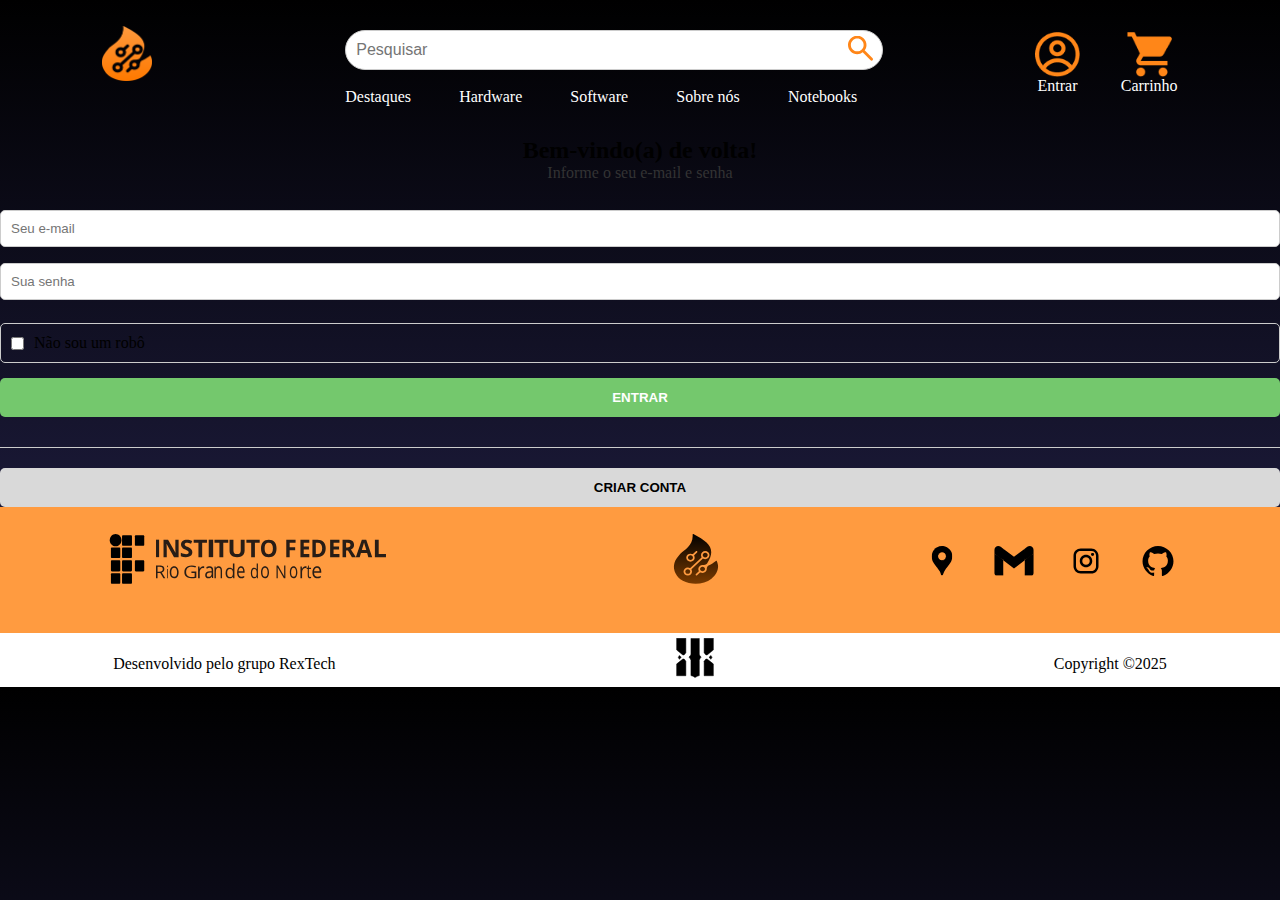
<file: template/login.html>
<!DOCTYPE html>
<html lang="pt-br">
<head>
    <meta charset="UTF-8">
    <meta name="viewport" content="width=device-width, initial-scale=1.0">
    <title>Login</title>
    <link rel="stylesheet" href="style.css">
    <link href="https://cdn.jsdelivr.net/npm/bootstrap@5.3.7/dist/css/bootstrap.min.css" rel="stylesheet" integrity="sha384-LN+7fdVzj6u52u30Kp6M/trliBMCMKTyK833zpbD+pXdCLuTusPj697FH4R/5mcr" crossorigin="anonymous">
</head>
<body>
    <header>
        <div class="logo">
          <a href="index.html" id="logo_r"><img src="imagens/Subtract.png" alt="Logo" width="50px" height="55px"></a>
        </div>
        <div class="menu_meio">
          <form class="pesquisa">
            <input id="pesq" type="text" placeholder="Pesquisar">
            <button type="submit"><img src="imagens/Lupa.svg" alt="Pesquisar"></button>
          </form>
          <nav>
            <ul>
                <li><a href="destaques.html">Destaques</a></li>
                <li><a href="hardware.html">Hardware</a></li>
                <li><a href="software.html">Software</a></li>
                <li><a href="sobre.html">Sobre nós</a></li>
                <li><a href="notebook.html">Notebooks</a></li>
            </ul>
          </nav>
        </div>
        <div class="icons">
          <a href="sign_up.html" class="icon"><img src="imagens/Group.png" alt="1" width="45px" height="45px">Entrar</a>
          <a href="carrinho.html" class="icon"><img src="imagens/Vector.png" alt="1" width="45px" height="45px">Carrinho</a>
        </div>
        
    </header>


    <main>
        <div class="formcontainer2">
            <form class="form-box">
                <h2>Bem-vindo(a) de volta!</h2>
                <p>Informe o seu e-mail e senha</p>

                <input type="text" placeholder="Seu e-mail" required>
                <input type="text" placeholder="Sua senha" required>

                
                <div class="captcha-box">
                    <input type="checkbox" id="captcha" />
                    <label for="captcha">Não sou um robô</label>
                </div>

                <button type="submit" class="btn-green">ENTRAR</button>
                <hr />
                <button type="submit" class="btn-gray">CRIAR CONTA</button>
            </form>
        </div>
    </main>

<footer>
    <div class="highfooter">
      <div class="IFRN">
        <a href="https://portal.ifrn.edu.br"><img src="imagens/ifrn.svg" alt="Logo do IFRN" width="50px" height="50px"></a>
        <a href="https://portal.ifrn.edu.br"><img src="imagens/instituto.svg" alt="Descrição do IFRN" width="230px" height="50px"></a>
      </div>
      <div class="logo_f">
        <a href="index.html"><img src="imagens/Logo 2.svg"  alt="Logo da RexTech com degradê" width="50px" height="50px"></a>
      </div>
      <div class="icons_f">
        <a href="https://www.google.com/maps" class="icon"><img src="imagens/logos_google-maps.svg" alt="Logo do Google Maps" width="40px" height="30px"></a>
        <a href="index.html" class="icon"><img src="imagens/logos_google-gmail.svg" alt="Logo do Gmail" width="40px" height="30px"></a>
        <a href="https://www.instagram.com" class="icon"><img src="imagens/mdi_instagram.svg" alt="Logo do Instagram" width="40px" height="30px"></a>
        <a href="https://github.com/PI-InfoWeb-CNAT/PI-RexTech" class="icon"><img src="imagens/logo_github.svg" alt="Logo do Github" width="40px" height="30px"></a> 
      </div>
    </div>
    <div class="subfooter">
      <p id="desen">Desenvolvido pelo grupo RexTech</p> 
      <a href="https://diatinf.ifrn.edu.br" id="diatinf">
        <img src="imagens/diatinf.svg" alt="Logo da DIATINF" width="40px" height="40px">
      </a>
      <p id="copy">Copyright ©2025</p>
    </div>
          </footer>
</file>
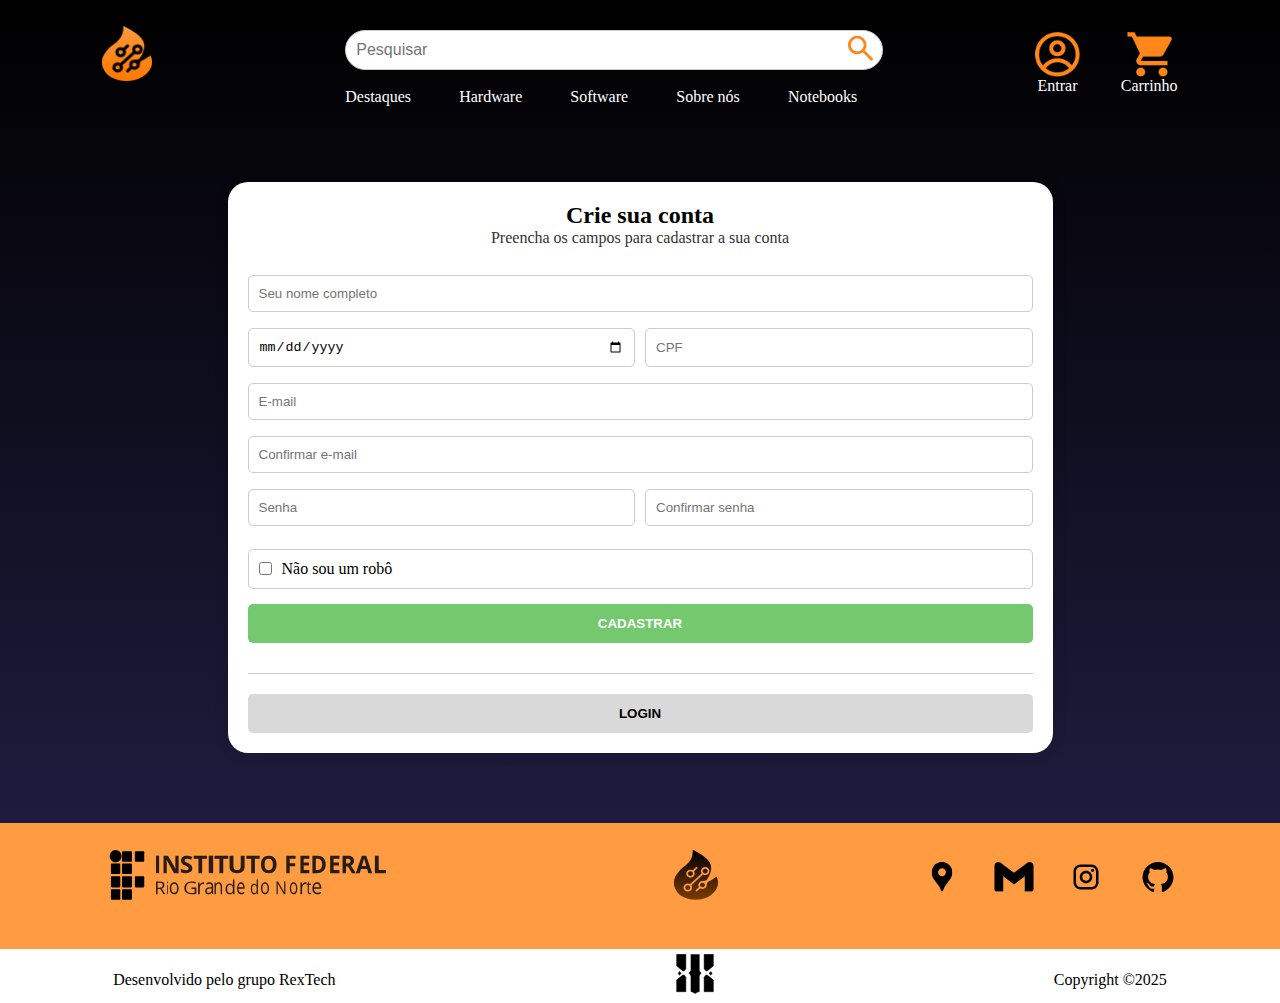
<file: template/sign_up.html>
<!DOCTYPE html>
<html lang="pt-br">
<head>
    <meta charset="UTF-8">
    <meta name="viewport" content="width=device-width, initial-scale=1.0">
    <title>RexTech</title>
    <link rel="stylesheet" href="style.css">
    <link href="https://cdn.jsdelivr.net/npm/bootstrap@5.3.7/dist/css/bootstrap.min.css" rel="stylesheet" integrity="sha384-LN+7fdVzj6u52u30Kp6M/trliBMCMKTyK833zpbD+pXdCLuTusPj697FH4R/5mcr" crossorigin="anonymous">
</head>
<body>
    <header>
        <div class="logo">
          <a href="index.html" id="logo_r"><img src="imagens/Subtract.png" alt="Logo" width="50px" height="55px"></a>
        </div>
        <div class="menu_meio">
          <form class="pesquisa">
            <input id="pesq" type="text" placeholder="Pesquisar">
            <button type="submit"><img src="imagens/Lupa.svg" alt="Pesquisar"></button>
          </form>
          <nav>
            <ul>
                <li><a href="destaques.html">Destaques</a></li>
                <li><a href="hardware.html">Hardware</a></li>
                <li><a href="software.html">Software</a></li>
                <li><a href="sobre.html">Sobre nós</a></li>
                <li><a href="notebook.html">Notebooks</a></li>
            </ul>
          </nav>
        </div>
        <div class="icons">
          <a href="login.html" class="icon"><img src="imagens/Group.png" alt="1" width="45px" height="45px">Entrar</a>
          <a href="carrinho.html" class="icon"><img src="imagens/Vector.png" alt="1" width="45px" height="45px">Carrinho</a>
        </div>
        
    </header>
    <main>
        <div class="formcontainer">
            <form class="form-box">
                <h2>Crie sua conta</h2>
                <p>Preencha os campos para cadastrar a sua conta</p>

                <input type="text" placeholder="Seu nome completo" required>

                <div class="flex-row">
                    <input type="date" placeholder="Data de nascimento" required />
                    <input type="text" placeholder="CPF" required />
                </div>

                <input type="email" placeholder="E-mail" required />
                <input type="email" placeholder="Confirmar e-mail" required />

                <div class="flex-row">
                    <input type="password" placeholder="Senha" required />
                    <input type="password" placeholder="Confirmar senha" required />
                </div>

                <div class="captcha-box">
                    <input type="checkbox" id="captcha" />
                    <label for="captcha">Não sou um robô</label>
                </div>

                <button type="submit" class="btn-green">CADASTRAR</button>
                <hr />
                <button type="button" class="btn-gray">LOGIN</button>
            </form>
        </div>
    </main>

    <footer>
        <div class="highfooter">
          <div class="IFRN">
            <a href="https://portal.ifrn.edu.br"><img src="imagens/ifrn.svg" alt="Logo do IFRN" width="50px" height="50px"></a>
            <a href="https://portal.ifrn.edu.br"><img src="imagens/instituto.svg" alt="Descrição do IFRN" width="230px" height="50px"></a>
          </div>
          <div class="logo_f">
            <a href="index.html"><img src="imagens/Logo 2.svg"  alt="Logo da RexTech com degradê" width="50px" height="50px"></a>
          </div>
          <div class="icons_f">
            <a href="https://www.google.com/maps" class="icon"><img src="imagens/logos_google-maps.svg" alt="Logo do Google Maps" width="40px" height="30px"></a>
            <a href="index.html" class="icon"><img src="imagens/logos_google-gmail.svg" alt="Logo do Gmail" width="40px" height="30px"></a>
            <a href="https://www.instagram.com" class="icon"><img src="imagens/mdi_instagram.svg" alt="Logo do Instagram" width="40px" height="30px"></a>
            <a href="https://github.com/PI-InfoWeb-CNAT/PI-RexTech" class="icon"><img src="imagens/logo_github.svg" alt="Logo do Github" width="40px" height="30px"></a> 
          </div>


        </div>

        <div class="subfooter">
          <p id="desen">Desenvolvido pelo grupo RexTech</p> 
          <a href="https://diatinf.ifrn.edu.br" id="diatinf">
            <img src="imagens/diatinf.svg" alt="Logo da DIATINF" width="40px" height="40px">
          </a>
          <p id="copy">Copyright ©2025</p>
        </div>
              </footer>
</file>
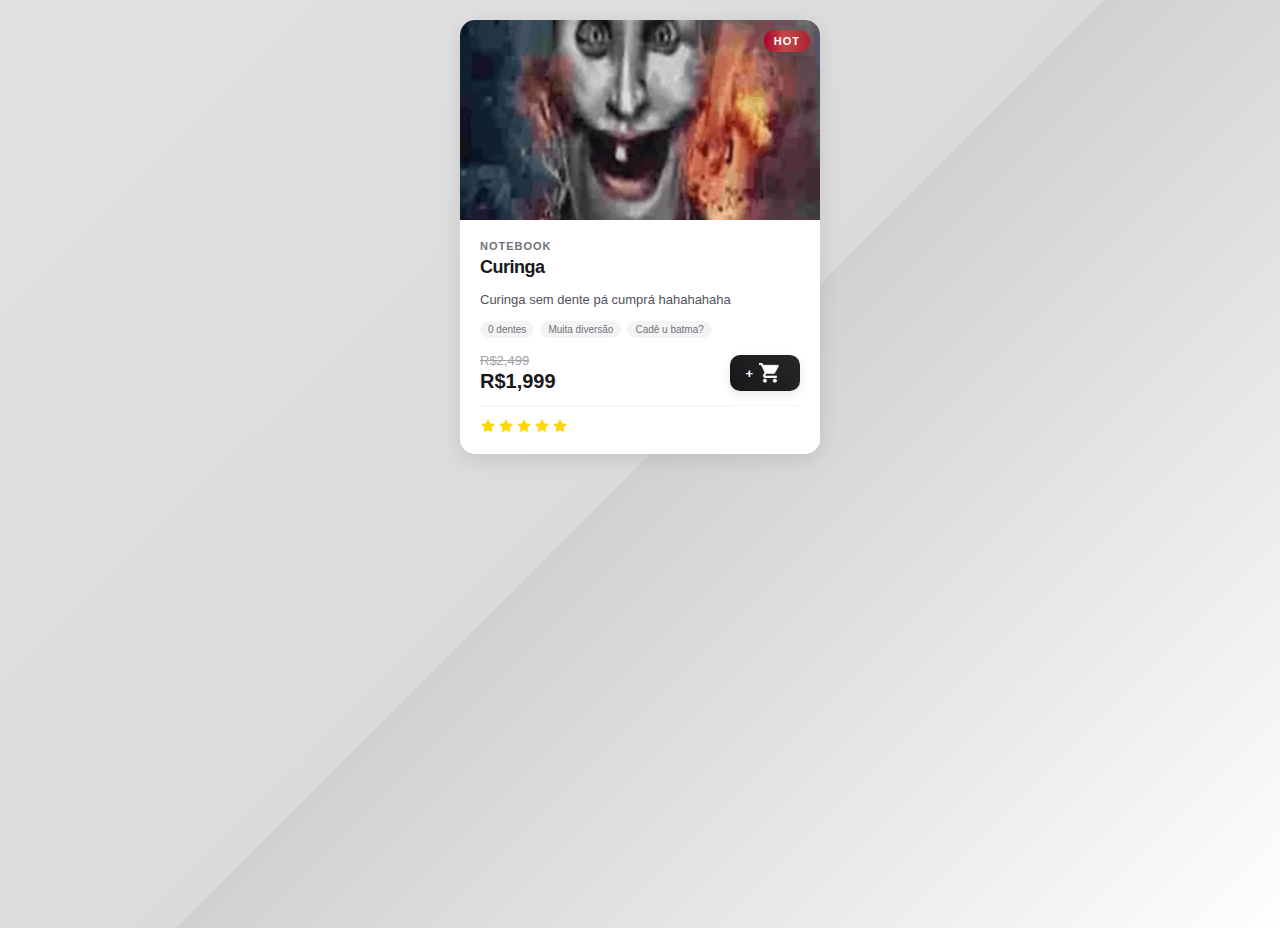
<file: template/testecard.html>
<!DOCTYPE html>
<html lang="en">
<head>
    <meta charset="UTF-8">
    <meta name="viewport" content="width=device-width, initial-scale=1.0">
    <title>Document</title>
    <link rel="stylesheet" href="cardzin.css">
</head>
<body>
    <div class="card">
    <div class="badge">HOT</div>
        <div class="tilt">
            <div class="img"><img src="imagens/coringa.png" alt="Premium Laptop"></div>
        </div>
        <div class="info">
            <div class="cat">Notebook</div>
            <h2 class="title">Curinga</h2>
            <p class="desc">Curinga sem dente pá cumprá hahahahaha</p>
            <div class="feats">
                <span class="feat">0 dentes</span>
                <span class="feat">Muita diversão</span>
                <span class="feat">Cadê u batma?</span>
            </div>
            <div class="bottom">
                <div class="price">
                    <span class="old">R$2,499</span>
                    <span class="new">R$1,999</span>
                </div>
                <button class="btn">
                    <span>+</span>
                    <img src="imagens/carrinho.png" class="icon" width="20" height="20" viewBox="0 0 24 24" fill="none" stroke="currentColor" stroke-width="2">
                        <path d="M6 2L3 6v14a2 2 0 002 2h14a2 2 0 002-2V6l-3-4"/>
                        <line x1="3" y1="6" x2="21" y2="6"/>
                        <path d="M16 10a4 4 0 01-8 0"/>
                </button>
            </div>
            <div class="meta">
                <div class="rating">
                    <svg width="16" height="16" viewBox="0 0 24 24" fill="#FFD700" stroke="#FFD700" stroke-width="0.5"><polygon points="12 2 15.09 8.26 22 9.27 17 14.14 18.18 21.02 12 17.77 5.82 21.02 7 14.14 2 9.27 8.91 8.26 12 2"/></svg>
                    <svg width="16" height="16" viewBox="0 0 24 24" fill="#FFD700" stroke="#FFD700" stroke-width="0.5"><polygon points="12 2 15.09 8.26 22 9.27 17 14.14 18.18 21.02 12 17.77 5.82 21.02 7 14.14 2 9.27 8.91 8.26 12 2"/></svg>
                    <svg width="16" height="16" viewBox="0 0 24 24" fill="#FFD700" stroke="#FFD700" stroke-width="0.5"><polygon points="12 2 15.09 8.26 22 9.27 17 14.14 18.18 21.02 12 17.77 5.82 21.02 7 14.14 2 9.27 8.91 8.26 12 2"/></svg>
                    <svg width="16" height="16" viewBox="0 0 24 24" fill="#FFD700" stroke="#FFD700" stroke-width="0.5"><polygon points="12 2 15.09 8.26 22 9.27 17 14.14 18.18 21.02 12 17.77 5.82 21.02 7 14.14 2 9.27 8.91 8.26 12 2"/></svg>
                    <svg width="16" height="16" viewBox="0 0 24 24" fill="#FFD700" stroke="#FFD700" stroke-width="0.5"><polygon points="12 2 15.09 8.26 22 9.27 17 14.14 18.18 21.02 12 17.77 5.82 21.02 7 14.14 2 9.27 8.91 8.26 12 2"/></svg>
                </div>
            </div>
        </div>
    </div>
</body>
</html>
</file>
<file: template/style.css>
*{
    margin: 0;
    padding: 0;
    box-sizing: border-box;
}

body{
    width: 100%;
    height: 100%;
    background: 13132A;
    background: linear-gradient(360deg,rgb(36, 34, 75) 0%, rgba(0, 0, 0, 1) 100%);
    position: relative;
}

header{
    display: flex;
    justify-content: space-between;
    flex-wrap: wrap;
    margin-left: 8%;
    margin-right: 8%;
    margin-bottom: 2%;
    text-decoration: none;
}

.menu_meio{
    height: 10vh;
    margin-top: 2%;
}

.icons{
    display: flex;
    flex-direction: row;
    justify-content: flex-end;
    align-items: center; 
    padding-top: 1.5%;
    gap: 20%;
}

.icon{
    display: flex;
    flex-direction: column;
    margin-left: 20%;
    color: white;
    text-decoration: none;
    align-items: center;
}

.logo{
    display: flex;
    align-items: center;
}


.pesquisa{
    display: flex;
    align-items: center;
    position: relative;
}

.pesquisa input[type="text"] {
    width: 100%;
    padding: 10px 40px 10px 10px;
    font-size: 16px;
}

.pesquisa button{
    position: absolute;
    top: 50%;
    right: 10px;
    transform: translateY(-50%);
    background: none;
    border: none;
    cursor: pointer;
    /* color: #fff; */
}

#pesq{
    width: 42vw;
    height: 40px;
    border-radius: 50px;
}

nav{
    margin-top: 2%;
    display: flex;
}

nav a{
    color: white;
    text-decoration: none;
}

ul{
    width: 40vw;
    display: flex;
    justify-content: space-between;   
    list-style-type: none;
}



div#carouselExampleAutoplaying{
    margin-bottom: 5%;
    margin-left: 8%;
    width: 84%;
    
}

.comprado{
    background-color: #FF9B40;
    width: 86%;
    margin-left: 7%;
    height: 6vh;
    border-radius: 15px;
    display: flex;
    align-items: center;
    padding-left: 2%;
}
#mC{
    color: white;
    font-size: x-large;
}

.avaliacao{
    background-color: #FF8618;
    width: 86%;
    margin-left: 7%;
    height: 6vh;
    border-radius: 15px;
    display: flex;
    align-items: center;
    padding-left: 2%;
}
#mA{
    color: white;
    font-size: x-large;
}

.novidade{
    background-color: #D26A0B;
    width: 86%;
    margin-left: 7%;
    height: 6vh;
    border-radius: 15px;
    display: flex;
    align-items: center;
    padding-left: 2%;
}
#novi{
    color: white;
    font-size: x-large;
}

.card_container{
    width: 84%;
    margin-left: 8%;
    margin-top: 4%;
    margin-bottom: 4%;
    display: flex;
    flex-direction: row;
    justify-content: space-between;
}

footer{
    height: 20vh;
    background-color: #FF9B40;
    justify-content: center;

}


.highfooter{
    height: 60%;
    display: flex;
    justify-content: space-between;
    align-items: center;
    


}

.icons_f{
    display: flex;
    flex-direction: row;
    justify-content: flex-end;
    align-items: center;
    margin-right: 8%;
}

.subfooter{
    width: 100%;
    display: flex;
    justify-content: space-between;
    align-items: center;
    padding: 5px 1vw;
    background-color: white;
    position: absolute;
    bottom: 0;
 
}

#desen{
    padding-top: 0.5em;
    margin-left: 8%;
}

#copy{
    padding-top: 0.5em;
    margin-right: 8%;
}

.IFRN{
    position: static;
    margin-left: 8%;
}

.logo_f{
    margin-right: 1%;
}



/* body{background: linear-gradient(135deg,  rgba(226,226,226,1) 0%,rgba(219,219,219,1) 50%,rgba(209,209,209,1) 50%,rgba(209,209,209,1) 50%,rgba(254,254,254,1) 100%) center/cover no-repeat;min-height:100vh} */ */
.card{width:360px;background:#fff;border-radius:15px;box-shadow:0 5px 20px rgba(0,0,0,.1);transition:.3s;font-family:'Segoe UI',sans-serif;margin:20px auto;overflow:hidden;position:relative;cursor:pointer}
.card:hover{transform:translateY(-5px);box-shadow:0 10px 25px rgba(0,0,0,.15)}
.badge{position:absolute;top:10px;right:10px;background: linear-gradient(to right,  rgba(169,3,41,1) 0%,rgba(196,72,72,1) 44%,rgba(170,34,56,1) 100%);color:#fff;padding:5px 10px;font-size:11px;font-weight:600;letter-spacing:1px;text-transform:uppercase;border-radius:10px;box-shadow:0 3px 10px rgba(0,0,0,.2);z-index:10}
.tilt{overflow:hidden}
.img{height:200px;overflow:hidden}
.img img{width:100%;height:100%;object-fit:cover;transition:transform .5s}
.card:hover .img img{transform:scale(1.05)}
.info{padding:20px}
.cat{font-size:11px;font-weight:600;letter-spacing:1px;text-transform:uppercase;color:#71717A;margin-bottom:5px}
.title{font-size:18px;font-weight:700;color:#18181B;margin:0 0 10px;letter-spacing:-.5px}
.desc{font-size:13px;color:#52525B;line-height:1.4;margin-bottom:12px}
.feats{display:flex;gap:6px;margin-bottom:15px}
.feat{font-size:10px;background:#F4F4F5;color:#71717A;padding:3px 8px;border-radius:10px;font-weight:500}
.bottom{display:flex;justify-content:space-between;align-items:center;margin-bottom:12px}
.price{display:flex;flex-direction:column}
.old{font-size:13px;text-decoration:line-through;color:#A1A1AA;margin-bottom:2px}
.new{font-size:20px;font-weight:700;color:#18181B}
.btn{background:linear-gradient(45deg,#18181B,#27272A);color:#fff;border:none;border-radius:10px;padding:8px 15px;font-size:13px;font-weight:600;cursor:pointer;display:flex;align-items:center;gap:6px;transition:.3s;box-shadow:0 3px 10px rgba(0,0,0,.1)}
.btn:hover{background:linear-gradient(45deg,#27272A,#3F3F46);transform:translateY(-2px);box-shadow:0 5px 15px rgba(0,0,0,.15)}
.btn:before {
    content: '';
    position: absolute;
    top: 0;
    left: 0; /* Altere para 0 para que o brilho comece na esquerda do botão */
    width: 0; /* Altere para 0, o brilho vai se expandir */
    height: 100%;
    background: linear-gradient(90deg, transparent, rgba(255, 255, 255, .3), transparent);
    transition: width .3s ease-out; /* Transicione apenas a largura */
    overflow: hidden; /* Adicione para garantir que o brilho não vaze */
    pointer-events: none; /* Garante que o pseudo-elemento não interfira com eventos do mouse */
}
.btn span {
    color: #fff; /* Define a cor do texto como branco */
}
.btn:hover:before {
    width: 100%; /* No hover, a largura se expande para 100% */
}
.icon{transition:transform .3s}
.btn:hover .icon{transform:rotate(-10deg) scale(1.1)}
.meta{display:flex;justify-content:space-between;align-items:center;border-top:1px solid #F4F4F5;padding-top:12px}
.rating{display:flex;align-items:center;gap:2px}
.rcount{margin-left:6px;font-size:11px;color:#71717A}
.stock{font-size:11px;font-weight:600;color:#22C55E}
@media (max-width:400px){.card{width:90%}.title{font-size:16px}.img{height:180px}.bottom{flex-direction:column;align-items:flex-start;gap:10px}.price{margin-bottom:5px}.btn{width:100%;justify-content:center}}


/* LOGIN */
.formcontainer {
    background-color: #fff;
    border-radius: 20px;
    padding: 20px;
    margin: 70px auto; 
    width: auto;
    max-width: 825px;  
    box-shadow: 0 0 15px rgba(0,0,0,0.1);
}

.form-box h2 {
    margin: 0;
    text-align: center;
}
  
.form-box p {
    text-align: center;
    color: #333;
    margin-bottom: 20px;
}
  
input[type="text"],
input[type="email"],
input[type="password"],
input[type="date"] {
    width: 100%;
    padding: 10px;
    margin: 8px 0;
    box-sizing: border-box;
    border: 1px solid #ccc;
    border-radius: 5px;
}

.flex-row {
    display: flex;
    gap: 10px;
}
  
.flex-row input {
    flex: 1;
}
  
.captcha-box {
    display: flex;
    align-items: center;
    gap: 10px;
    border: 1px solid #ccc;
    padding: 10px;
    margin: 15px 0;
    border-radius: 5px;
}
  
.btn-green {
    background-color: #74C86D;
    color: white;
    border: none;
    padding: 12px;
    width: 100%;
    border-radius: 5px;
    font-weight: bold;
    cursor: pointer;
    margin-bottom: 10px;
}
  
.btn-green:hover {
    background-color: #45a049;
}
  
.btn-gray {
    background-color: #D9D9D9;
    border: none;
    padding: 12px;
    width: 100%;
    border-radius: 5px;
    font-weight: bold;
    cursor: pointer;
}
  
.btn-gray:hover {
    background-color: #c0c0c0;
}

hr {
    margin: 20px 0;
    border: none;
    border-top: 1px solid #ccc;
}
</file>
<file: template/cardzin.css>
body{background: linear-gradient(135deg,  rgba(226,226,226,1) 0%,rgba(219,219,219,1) 50%,rgba(209,209,209,1) 50%,rgba(209,209,209,1) 50%,rgba(254,254,254,1) 100%) center/cover no-repeat;min-height:100vh} 
.card{width:360px;background:#fff;border-radius:15px;box-shadow:0 5px 20px rgba(0,0,0,.1);transition:.3s;font-family:'Segoe UI',sans-serif;margin:20px auto;overflow:hidden;position:relative;cursor:pointer}
.card:hover{transform:translateY(-5px);box-shadow:0 10px 25px rgba(0,0,0,.15)}
.badge{position:absolute;top:10px;right:10px;background: linear-gradient(to right,  rgba(169,3,41,1) 0%,rgba(196,72,72,1) 44%,rgba(170,34,56,1) 100%);color:#fff;padding:5px 10px;font-size:11px;font-weight:600;letter-spacing:1px;text-transform:uppercase;border-radius:10px;box-shadow:0 3px 10px rgba(0,0,0,.2);z-index:10}
.tilt{overflow:hidden}
.img{height:200px;overflow:hidden}
.img img{width:100%;height:100%;object-fit:cover;transition:transform .5s}
.card:hover .img img{transform:scale(1.05)}
.info{padding:20px}
.cat{font-size:11px;font-weight:600;letter-spacing:1px;text-transform:uppercase;color:#71717A;margin-bottom:5px}
.title{font-size:18px;font-weight:700;color:#18181B;margin:0 0 10px;letter-spacing:-.5px}
.desc{font-size:13px;color:#52525B;line-height:1.4;margin-bottom:12px}
.feats{display:flex;gap:6px;margin-bottom:15px}
.feat{font-size:10px;background:#F4F4F5;color:#71717A;padding:3px 8px;border-radius:10px;font-weight:500}
.bottom{display:flex;justify-content:space-between;align-items:center;margin-bottom:12px}
.price{display:flex;flex-direction:column}
.old{font-size:13px;text-decoration:line-through;color:#A1A1AA;margin-bottom:2px}
.new{font-size:20px;font-weight:700;color:#18181B}
.btn{background:linear-gradient(45deg,#18181B,#27272A);color:#fff;border:none;border-radius:10px;padding:8px 15px;font-size:13px;font-weight:600;cursor:pointer;display:flex;align-items:center;gap:6px;transition:.3s;box-shadow:0 3px 10px rgba(0,0,0,.1)}
.btn:hover{background:linear-gradient(45deg,#27272A,#3F3F46);transform:translateY(-2px);box-shadow:0 5px 15px rgba(0,0,0,.15)}
.btn:before{content:'';position:absolute;top:0;left:-100%;width:100%;height:100%;background:linear-gradient(90deg,transparent,rgba(255,255,255,.1),transparent);transition:.5s}
.btn:hover:before{left:100%}
.icon{transition:transform .3s}
.btn:hover .icon{transform:rotate(-10deg) scale(1.1)}
.meta{display:flex;justify-content:space-between;align-items:center;border-top:1px solid #F4F4F5;padding-top:12px}
.rating{display:flex;align-items:center;gap:2px}
.rcount{margin-left:6px;font-size:11px;color:#71717A}
.stock{font-size:11px;font-weight:600;color:#22C55E}
@media (max-width:400px){.card{width:90%}.title{font-size:16px}.img{height:180px}.bottom{flex-direction:column;align-items:flex-start;gap:10px}.price{margin-bottom:5px}.btn{width:100%;justify-content:center}}
</file>
